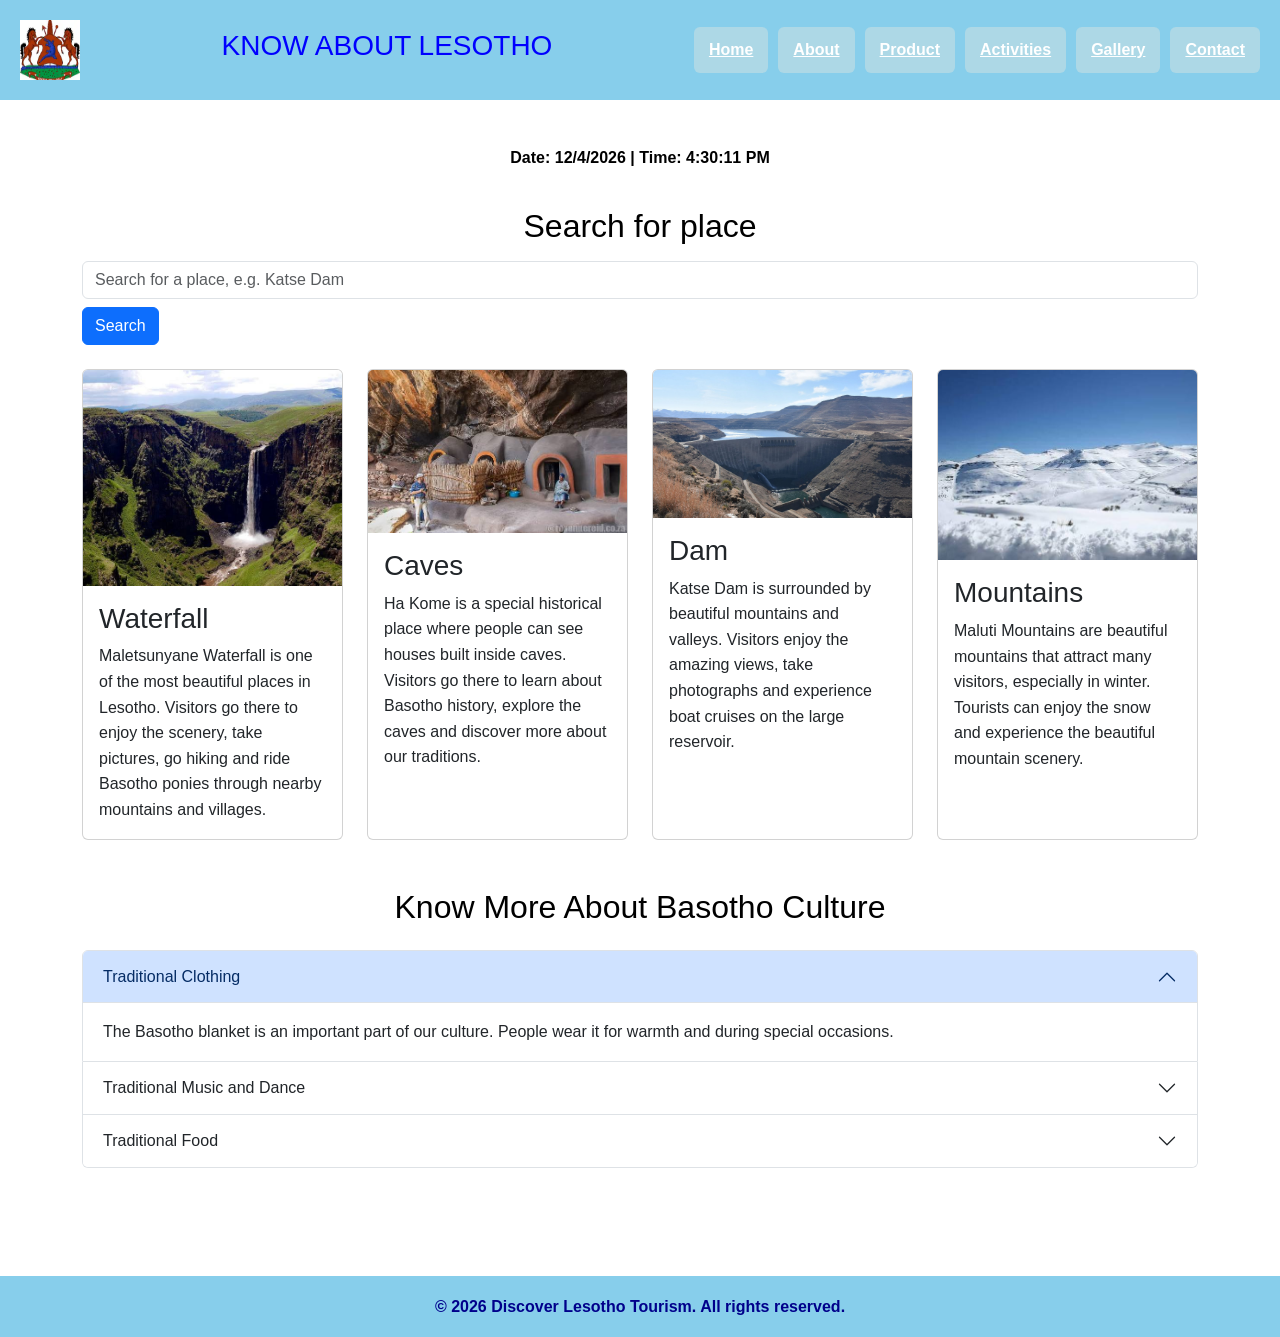
<file: about.html>
<!DOCTYPE html>
<html lang="en">
<head>
    <meta charset="UTF-8">
    <meta name="viewport" content="width=device-width, initial-scale=1.0">

    <title>Discover Lesotho</title>

    
    <link href="https://cdn.jsdelivr.net/npm/bootstrap@5.3.3/dist/css/bootstrap.min.css" rel="stylesheet">

    
    <link rel="stylesheet" href="style.css">
</head>

<body class="destination-page">

    
    <header>
         <img src="4000.webp"style="width: 60px;height: 60px">
        <h1>KNOW ABOUT LESOTHO</h1>

        <nav>
            <a href="index.html">Home</a>
            <a href="about.html">About</a>
            <a href="product.html">Product</a>
            <a href="activities.html">Activities</a>
            <a href="gallery.html">Gallery</a>
            <a href="contact.html">Contact</a>
        </nav>
    </header>

    <main>

        
        <section class="date-time">
            <p id="dateTime"></p>
        </section>

        
        <section class="container mb-4">

            <h2 class="text-center mb-3">Search for place</h2>

            <input type="search"
                   id="placeSearch"
                   class="form-control"
                   placeholder="Search for a place, e.g. Katse Dam"
                   oninput="resetSearch()">

            <button type="button"
                    class="btn btn-primary mt-2"
                    onclick="searchPlace()">
                Search
            </button>

            <p id="searchMessage" class="mt-2 text-center"></p>

        </section>

        
        <section class="container mb-5">

            <div class="row g-4" id="destinationList">

                
                <div class="col-md-6 col-lg-3 destination">

                    <article class="card h-100">

                        <img src="10.jpg"
                             class="card-img-top destination-image"
                             alt="Maletsunyane Waterfall">

                        <div class="card-body">

                            <h3 class="card-title">Waterfall</h3>

                            <p class="card-text">
                                Maletsunyane Waterfall is one of the most
                                beautiful places in Lesotho. Visitors go
                                there to enjoy the scenery, take pictures,
                                go hiking and ride Basotho ponies through
                                nearby mountains and villages.
                            </p>

                        </div>

                    </article>

                </div>

            
                <div class="col-md-6 col-lg-3 destination">

                    <article class="card h-100">

                        <img src="20.jpg"
                             class="card-img-top destination-image"
                             alt="Ha Kome Caves">

                        <div class="card-body">

                            <h3 class="card-title">Caves</h3>

                            <p class="card-text">
                                Ha Kome is a special historical place
                                where people can see houses built inside
                                caves. Visitors go there to learn about
                                Basotho history, explore the caves and
                                discover more about our traditions.
                            </p>

                        </div>

                    </article>

                </div>

        
                <div class="col-md-6 col-lg-3 destination">

                    <article class="card h-100">

                        <img src="150.jpg"
                             class="card-img-top destination-image"
                             alt="Katse Dam">

                        <div class="card-body">

                            <h3 class="card-title">Dam</h3>

                            <p class="card-text">
                                Katse Dam is surrounded by beautiful
                                mountains and valleys. Visitors enjoy
                                the amazing views, take photographs
                                and experience boat cruises on the
                                large reservoir.
                            </p>

                        </div>

                    </article>

                </div>

                
                <div class="col-md-6 col-lg-3 destination">

                    <article class="card h-100">

                        <img src="340.jpg"
                             class="card-img-top destination-image"
                             alt="Maluti Mountains">

                        <div class="card-body">

                            <h3 class="card-title">Mountains</h3>

                            <p class="card-text">
                                Maluti Mountains are beautiful mountains
                                that attract many visitors, especially
                                in winter. Tourists can enjoy the snow
                                and experience the beautiful mountain
                                scenery.
                            </p>

                        </div>

                    </article>

                </div>

            </div>

        </section>

        
        <section class="container mb-5">

            <h2 class="text-center mb-4">
                Know More About Basotho Culture
            </h2>

            <div class="accordion" id="cultureAccordion">

                
                <div class="accordion-item">

                    <h3 class="accordion-header">

                        <button class="accordion-button"
                                type="button"
                                data-bs-toggle="collapse"
                                data-bs-target="#traditionalClothing">

                            Traditional Clothing

                        </button>

                    </h3>

                    <div id="traditionalClothing"
                         class="accordion-collapse collapse show"
                         data-bs-parent="#cultureAccordion">

                        <div class="accordion-body">

                            The Basotho blanket is an important part
                            of our culture. People wear it for warmth
                            and during special occasions.

                        </div>

                    </div>

                </div>

                
                <div class="accordion-item">

                    <h3 class="accordion-header">

                        <button class="accordion-button collapsed"
                                type="button"
                                data-bs-toggle="collapse"
                                data-bs-target="#traditionalMusic">

                            Traditional Music and Dance

                        </button>

                    </h3>

                    <div id="traditionalMusic"
                         class="accordion-collapse collapse"
                         data-bs-parent="#cultureAccordion">

                        <div class="accordion-body">

                            Basotho people enjoy traditional songs
                            and dances such as Mohobelo and Mokhibo.
                            These performances are part of our
                            cultural celebrations.

                        </div>

                    </div>

                </div>

            
                <div class="accordion-item">

                    <h3 class="accordion-header">

                        <button class="accordion-button collapsed"
                                type="button"
                                data-bs-toggle="collapse"
                                data-bs-target="#traditionalFood">

                            Traditional Food

                        </button>

                    </h3>

                    <div id="traditionalFood"
                         class="accordion-collapse collapse"
                         data-bs-parent="#cultureAccordion">

                        <div class="accordion-body">

                            Visitors can also experience Basotho
                            traditional food such as papa, moroho
                            and other local dishes.

                        </div>

                    </div>

                </div>

            </div>

        </section>

    </main>

    
    <footer class="footer">

        <p>
            &copy; 2026 Discover Lesotho Tourism. All rights reserved.
        </p>

    </footer>

    

    <script>

        
        function showDateTime() {

            let today = new Date();

            let date = today.toLocaleDateString();

            let time = today.toLocaleTimeString();

            document.getElementById("dateTime").innerHTML =
                "Date: " + date + " | Time: " + time;

        }

        showDateTime();

        setInterval(showDateTime, 1000);


        
        function searchPlace() {

            let input = document.getElementById("placeSearch").value.toLowerCase().trim();

            let destinations = document.querySelectorAll(".destination");

            let message = document.getElementById("searchMessage");

            let found = false;

            destinations.forEach(function(place) {

                let name = place.textContent.toLowerCase();

                if (input !== "" && name.includes(input)) {

                    place.style.display = "";

                    found = true;

                } else {

                    place.style.display = "none";

                }

            });

            if (found) {

                message.innerHTML = "Destination found!";

                message.style.color = "green";

            } else {

                message.innerHTML = "Destination not found!";

                message.style.color = "red";

            }

        }


    
        function resetSearch() {

            let input = document.getElementById("placeSearch").value;

            if (input.trim() === "") {

                let destinations = document.querySelectorAll(".destination");

                destinations.forEach(function(place) {

                    place.style.display = "";

                });

                document.getElementById("searchMessage").innerHTML = "";

            }

        }

    </script>


    <script src="https://cdn.jsdelivr.net/npm/bootstrap@5.3.3/dist/js/bootstrap.bundle.min.js"></script>

</body>
</html>
</file>
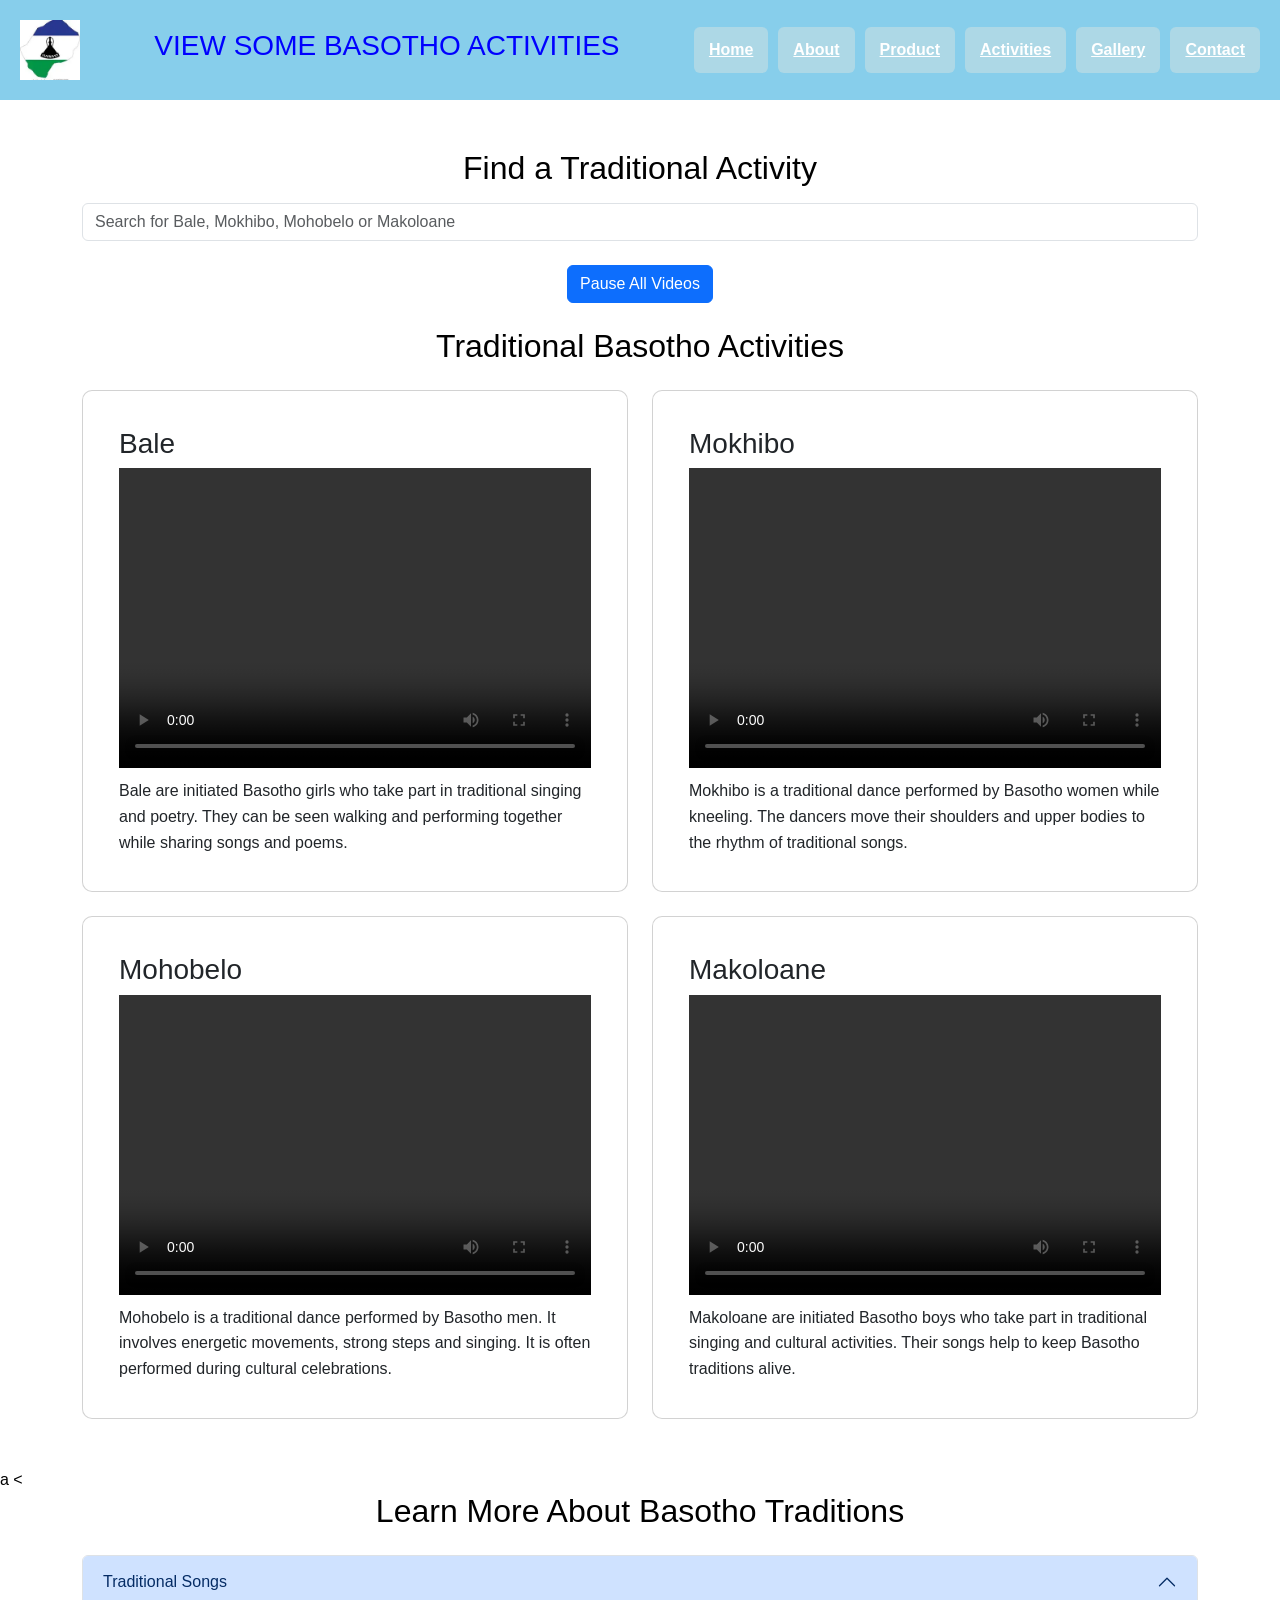
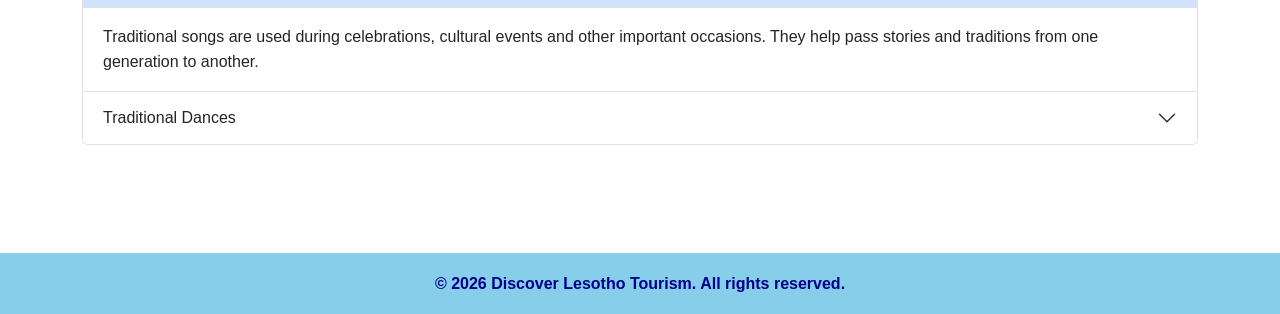
<file: activities.html>
<!DOCTYPE html>
<html lang="en">

<head>
    <meta charset="UTF-8">
    <meta name="viewport" content="width=device-width, initial-scale=1.0">

    <title>Basotho Activities - Discover Lesotho</title>

    
    <link href="https://cdn.jsdelivr.net/npm/bootstrap@5.3.3/dist/css/bootstrap.min.css" rel="stylesheet">


    <link rel="stylesheet" href="style.css">

</head>

<body class="activities-page">

    
    <header>
         <img src="5000.webp"style="width: 60px;height: 60px">

        <h1>VIEW SOME BASOTHO ACTIVITIES</h1>

        <nav>
            <a href="index.html">Home</a>
            <a href="about.html">About</a>
            <a href="product.html">Product</a>
            <a href="activities.html">Activities</a>
            <a href="gallery.html">Gallery</a>
            <a href="contact.html">Contact</a>
        </nav>

    </header>


    <main>

    
        <section class="container mt-4 mb-4">

            <h2 class="text-center mb-3">
                Find a Traditional Activity
            </h2>

            <input type="search"
                   id="activitySearch"
                   class="form-control"
                   placeholder="Search for Bale, Mokhibo, Mohobelo or Makoloane"
                   oninput="searchActivities()">

            <p id="activityMessage" class="text-center mt-2"></p>

        </section>



        <section class="container mb-4 text-center">

            <button type="button"
                    id="videoButton"
                    class="btn btn-primary"
                    onclick="controlVideos()">

                Pause All Videos

            </button>

        </section>


        
        <section class="container mb-5">

            <h2 class="text-center mb-4">
                Traditional Basotho Activities
            </h2>

            <div class="row g-4" id="activityList">


                
                <div class="col-md-6 activity-item">

                    <article class="card activity-box pink h-100">

                        <div class="card-body">

                            <h3 class="card-title">Bale</h3>

                            <video controls class="activity-video" preload="metadata">

                                <source src="bale.mp4" type="video/mp4">

                                Your browser does not support video playback.

                            </video>

                            <p class="card-text">

                                Bale are initiated Basotho girls who
                                take part in traditional singing and
                                poetry. They can be seen walking and
                                performing together while sharing
                                songs and poems.

                            </p>

                        </div>

                    </article>

                </div>


            
                <div class="col-md-6 activity-item">

                    <article class="card activity-box blue h-100">

                        <div class="card-body">

                            <h3 class="card-title">Mokhibo</h3>

                            <video controls class="activity-video" preload="metadata">

                                <source src="mokhibo.mp4" type="video/mp4">

                                Your browser does not support video playback.

                            </video>

                            <p class="card-text">

                                Mokhibo is a traditional dance performed
                                by Basotho women while kneeling. The
                                dancers move their shoulders and upper
                                bodies to the rhythm of traditional songs.

                            </p>

                        </div>

                    </article>

                </div>


            
                <div class="col-md-6 activity-item">

                    <article class="card activity-box pink h-100">

                        <div class="card-body">

                            <h3 class="card-title">Mohobelo</h3>

                            <video controls class="activity-video" preload="metadata">

                                <source src="mohobelo.mp4" type="video/mp4">

                                Your browser does not support video playback.

                            </video>

                            <p class="card-text">

                                Mohobelo is a traditional dance performed
                                by Basotho men. It involves energetic
                                movements, strong steps and singing.
                                It is often performed during cultural
                                celebrations.

                            </p>

                        </div>

                    </article>

                </div>


                <div class="col-md-6 activity-item">

                    <article class="card activity-box blue h-100">

                        <div class="card-body">

                            <h3 class="card-title">Makoloane</h3>

                            <video controls class="activity-video" preload="metadata">

                                <source src="makoloane.mp4" type="video/mp4">

                                Your browser does not support video playback.

                            </video>

                            <p class="card-text">

                                Makoloane are initiated Basotho boys
                                who take part in traditional singing
                                and cultural activities. Their songs
                                help to keep Basotho traditions alive.

                            </p>

                        </div>

                    </article>

                </div>


            </div>

        </section>

a
        <        <section class="container mb-5">

            <h2 class="text-center mb-4">
                Learn More About Basotho Traditions
            </h2>

            <div class="accordion" id="activityAccordion">


             
                <div class="accordion-item">

                    <h3 class="accordion-header">

                        <button class="accordion-button"
                                type="button"
                                data-bs-toggle="collapse"
                                data-bs-target="#songs">

                            Traditional Songs

                        </button>

                    </h3>

                    <div id="songs"
                         class="accordion-collapse collapse show"
                         data-bs-parent="#activityAccordion">

                        <div class="accordion-body">

                            Traditional songs are used during celebrations,
                            cultural events and other important occasions.
                            They help pass stories and traditions from
                            one generation to another.

                        </div>

                    </div>

                </div>


         
                <div class="accordion-item">

                    <h3 class="accordion-header">

                        <button class="accordion-button collapsed"
                                type="button"
                                data-bs-toggle="collapse"
                                data-bs-target="#dances">

                            Traditional Dances

                        </button>

                    </h3>

                    <div id="dances"
                         class="accordion-collapse collapse"
                         data-bs-parent="#activityAccordion">

                        <div class="accordion-body">

                            Basotho traditional dances express culture,
                            unity and history. Examples include Mokhibo
                            and Mohobelo.

                        </div>

                    </div>

                </div>


            </div>

        </section>

    </main>


   
    <footer class="footer">

        <p>
            &copy; 2026 Discover Lesotho Tourism. All rights reserved.
        </p>

    </footer>

    <script src="https://cdn.jsdelivr.net/npm/bootstrap@5.3.3/dist/js/bootstrap.bundle.min.js"></script>


   
    <script>

    
        function searchActivities() {

            let search = document.getElementById("activitySearch");

            let activities = document.querySelectorAll(".activity-item");

            let message = document.getElementById("activityMessage");

            let value = search.value.toLowerCase();

            let count = 0;

            activities.forEach(function(activity) {

                let name = activity.textContent.toLowerCase();

                if (name.includes(value)) {

                    activity.style.display = "";

                    count++;

                } else {

                    activity.style.display = "none";

                }

            });

            if (count === 0) {

                message.innerHTML = "No activity found.";

            } else {

                message.innerHTML = count + " activities found.";

            }

        }


    
        function controlVideos() {

            let videos = document.querySelectorAll("video");

            let videoButton = document.getElementById("videoButton");

            let allPaused = true;

            videos.forEach(function(video) {

                if (!video.paused) {

                    allPaused = false;

                }

            });

            if (allPaused) {

                videos.forEach(function(video) {

                    video.play();

                });

                videoButton.innerHTML = "Pause All Videos";

            } else {

                videos.forEach(function(video) {

                    video.pause();

                });

                videoButton.innerHTML = "Play All Videos";

            }

        }

    </script>

</body>

</html>
</file>
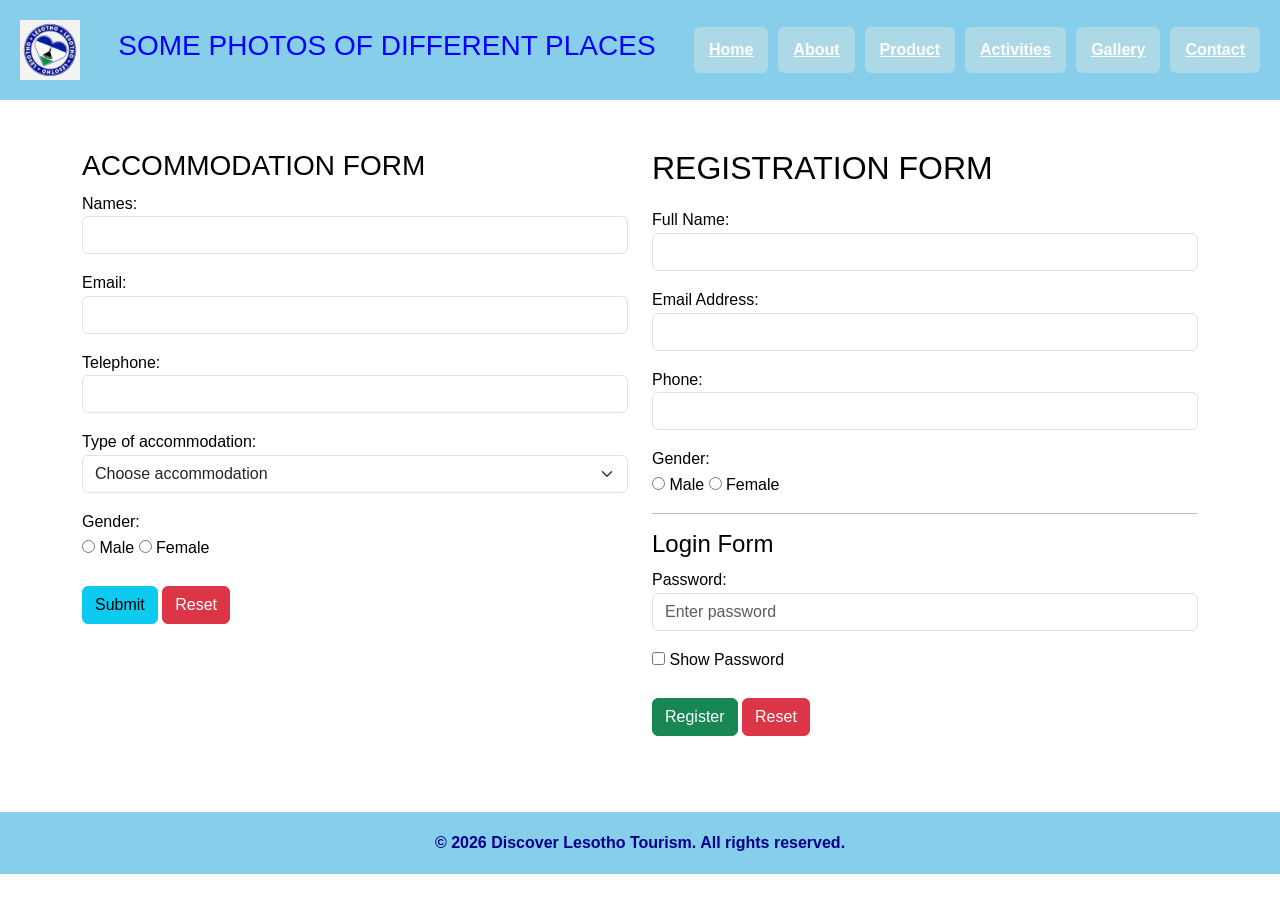
<file: contact.html>
<!DOCTYPE html>
<html>
<head>
    <meta charset="utf-8">
    <meta name="viewport" content="width=device-width, initial-scale=1">

    <title>Registration and Accommodation</title>

    <link href="https://cdn.jsdelivr.net/npm/bootstrap@5.3.8/dist/css/bootstrap.min.css" rel="stylesheet">

    
    <link rel="stylesheet" href="style.css">
</head>

<body class="form-page">

<header>
     <img src="7000.webp"style="width: 60px;height: 60px">
    <h1>SOME PHOTOS OF DIFFERENT PLACES</h1>

  <nav>
            <a href="index.html">Home</a>
            <a href="about.html">About</a>
            <a href="product.html">Product</a>
            <a href="activities.html">Activities</a>
            <a href="gallery.html">Gallery</a>
            <a href="contact.html">Contact</a>
        </nav>
</header>

<main class="container mt-4">

    <div class="row g-4">

        
        <div class="col-md-6">

            <form id="accommodationForm"
                  class="accommodation-form"
                  onsubmit="submitAccommodation(event)">

                <h3>ACCOMMODATION FORM</h3>

                <label for="accommodationName">Names:</label>
                <input type="text" id="accommodationName"
                       class="form-control mb-3" required>

                <label for="accommodationEmail">Email:</label>
                <input type="email" id="accommodationEmail"
                       class="form-control mb-3" required>

                <label for="accommodationPhone">Telephone:</label>
                <input type="tel" id="accommodationPhone"
                       class="form-control mb-3" required>

                <label for="accommodationType">Type of accommodation:</label>
                <select id="accommodationType"
                        class="form-select mb-3" required>

                    <option value="">Choose accommodation</option>
                    <option value="Hotel">Hotel</option>
                    <option value="Lodge">Lodge</option>
                    <option value="Guest House">Guest House</option>
                    <option value="Camping">Camping</option>

                </select>

                <label>Gender:</label><br>

                <input type="radio" name="accommodationGender"
                       value="Male" required>
                <label>Male</label>

                <input type="radio" name="accommodationGender"
                       value="Female">
                <label>Female</label>

                <br><br>

                <button type="submit" class="btn btn-info">
                    Submit
                </button>

                <button type="reset" class="btn btn-danger">
                    Reset
                </button>

                <p id="accommodationResult" class="mt-3"></p>

            </form>

        </div>

        
        <div class="col-md-6">

            <form id="myForm"
                  class="registration-form"
                  onsubmit="registerUser(event)">

                <h2>REGISTRATION FORM</h2>

                <label for="fullName">Full Name:</label>
                <input type="text" id="fullName"
                       class="form-control mb-3" required>

                <label for="email">Email Address:</label>
                <input type="email" id="email"
                       class="form-control mb-3" required>

                <label for="phone">Phone:</label>
                <input type="tel" id="phone"
                       class="form-control mb-3" required>

                <label>Gender:</label><br>

                <input type="radio" name="gender"
                       value="Male" required>
                <label>Male</label>

                <input type="radio" name="gender"
                       value="Female">
                <label>Female</label>

                <hr>

                <h4>Login Form</h4>

                <label for="password">Password:</label>
                <input type="password" id="password"
                       class="form-control mb-3"
                       placeholder="Enter password"
                       minlength="6" required>

                <input type="checkbox" id="showPassword"
                       onchange="showMyPassword()">

                <label for="showPassword">Show Password</label>

                <br><br>

                <button type="submit" class="btn btn-success">
                    Register
                </button>

                <button type="reset" class="btn btn-danger">
                    Reset
                </button>

                <p id="result" class="mt-3"></p>

            </form>

        </div>

    </div>

</main>

<footer class="footer">
    <p>&copy; 2026 Discover Lesotho Tourism. All rights reserved.</p>
</footer>

<script>
function submitAccommodation(event) {

    event.preventDefault();

    let name = document.getElementById("accommodationName").value;

    let type = document.getElementById("accommodationType").value;

    document.getElementById("accommodationResult").innerHTML =
        "Accommodation form submitted successfully! Thank you " +
        name + ". Your selected accommodation is " + type + ".";

}



function registerUser(event) {

    event.preventDefault();

    let name = document.getElementById("fullName").value;

    document.getElementById("result").innerHTML =
        "Registration Successful! Welcome " + name;

}



function showMyPassword() {

    let password = document.getElementById("password");

    let showPassword = document.getElementById("showPassword");

    if (showPassword.checked) {

        password.type = "text";

    } else {

        password.type = "password";

    }

}



document.getElementById("accommodationForm").onreset = function() {

    document.getElementById("accommodationResult").innerHTML = "";

};



document.getElementById("myForm").onreset = function() {

    document.getElementById("result").innerHTML = "";

    document.getElementById("password").type = "password";

    document.getElementById("showPassword").checked = false;

};

</script>

</body>
</html>
</file>
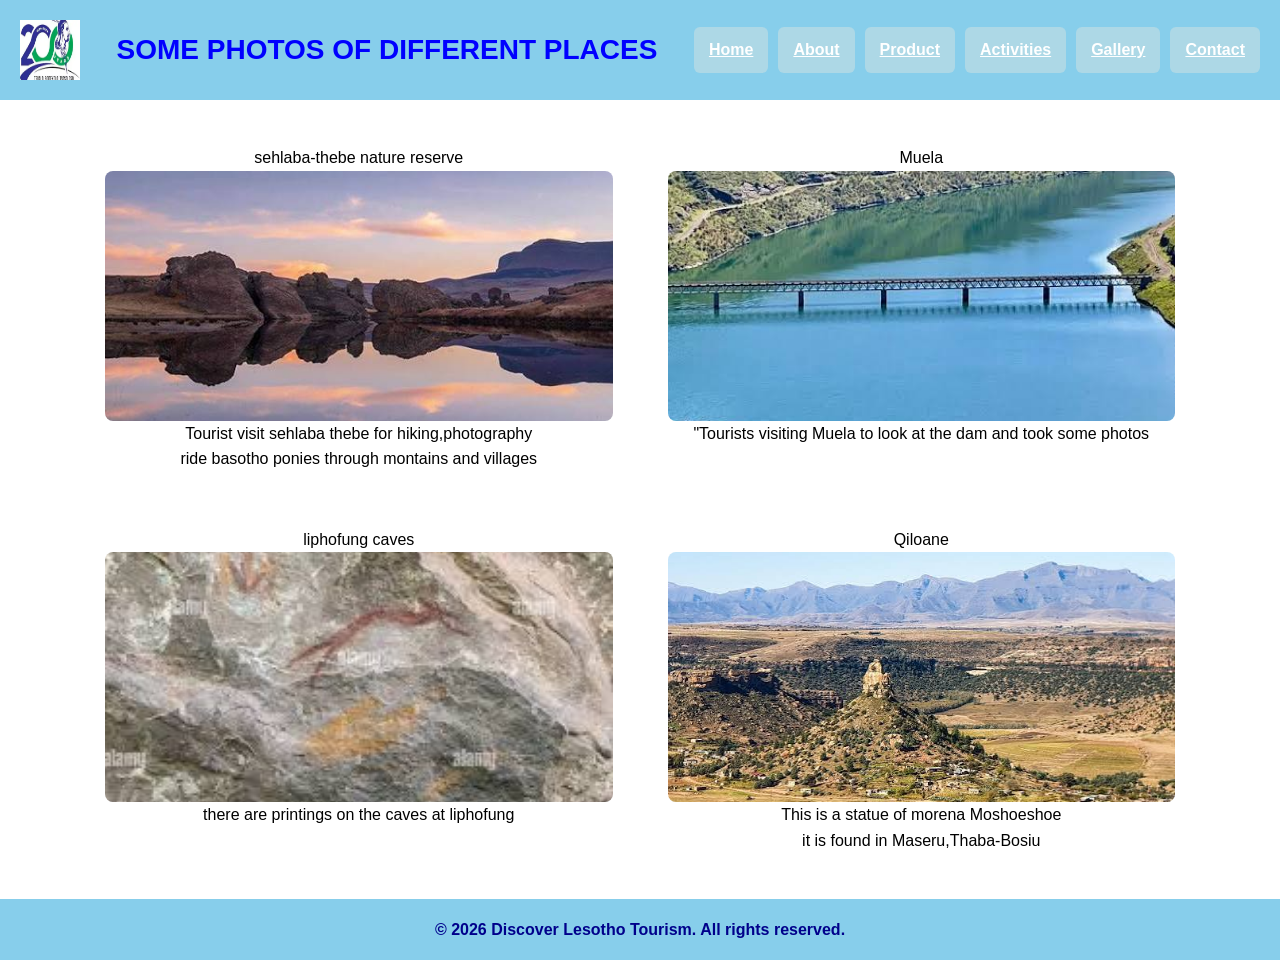
<file: gallery.html>
<!DOCTYPE html>
<html>
<head>
	<meta charset="utf-8">
	<meta name="viewport" content="width=device-width, initial-scale=1">
	<title></title>
	<link rel="stylesheet" href="style.css">
</head>
<body>
<header>
     <img src="2000.webp"style="width: 60px;height: 60px">
    <h1>SOME PHOTOS OF DIFFERENT PLACES</h1>

    <nav>
            <a href="index.html">Home</a>
            <a href="about.html">About</a>
            <a href="product.html">Product</a>
            <a href="activities.html">Activities</a>
            <a href="gallery.html">Gallery</a>
            <a href="contact.html">Contact</a>
        </nav>

</header>

<div class="image">


<div>
	<p>sehlaba-thebe nature reserve</p>
    <img class="first-image" src="sehlaba.jpg" alt="maletsunyane waterfall">
    <p>Tourist visit sehlaba thebe for hiking,photography<br>
    	ride basotho ponies through montains and villages

    </p>
</div>

<div>
	<p>Muela</p>
    <img class="second-image" src="dam.jpg" alt="kome caves">
    <p>"Tourists visiting  Muela to look at the dam and took some photos</p>
</div> 

<div> 
    <p>liphofung caves</p>  

    <img class="third-image" src="rock 1.jpg" alt="Katse Dam">
    <P>there are printings on the caves at liphofung</P>
</div>

<div>
	<p>Qiloane</p>
    <img  class="fourth-image"src="thaba.jpg">
    <P> This is a statue of morena Moshoeshoe<br>it is found in Maseru,Thaba-Bosiu</P>
</div>


</div>
<div class="footer">

<footer>
        <p>&copy; 2026 Discover Lesotho Tourism. All rights reserved.</p>
        
 </footer>
</div>


</body>
</html>
</file>
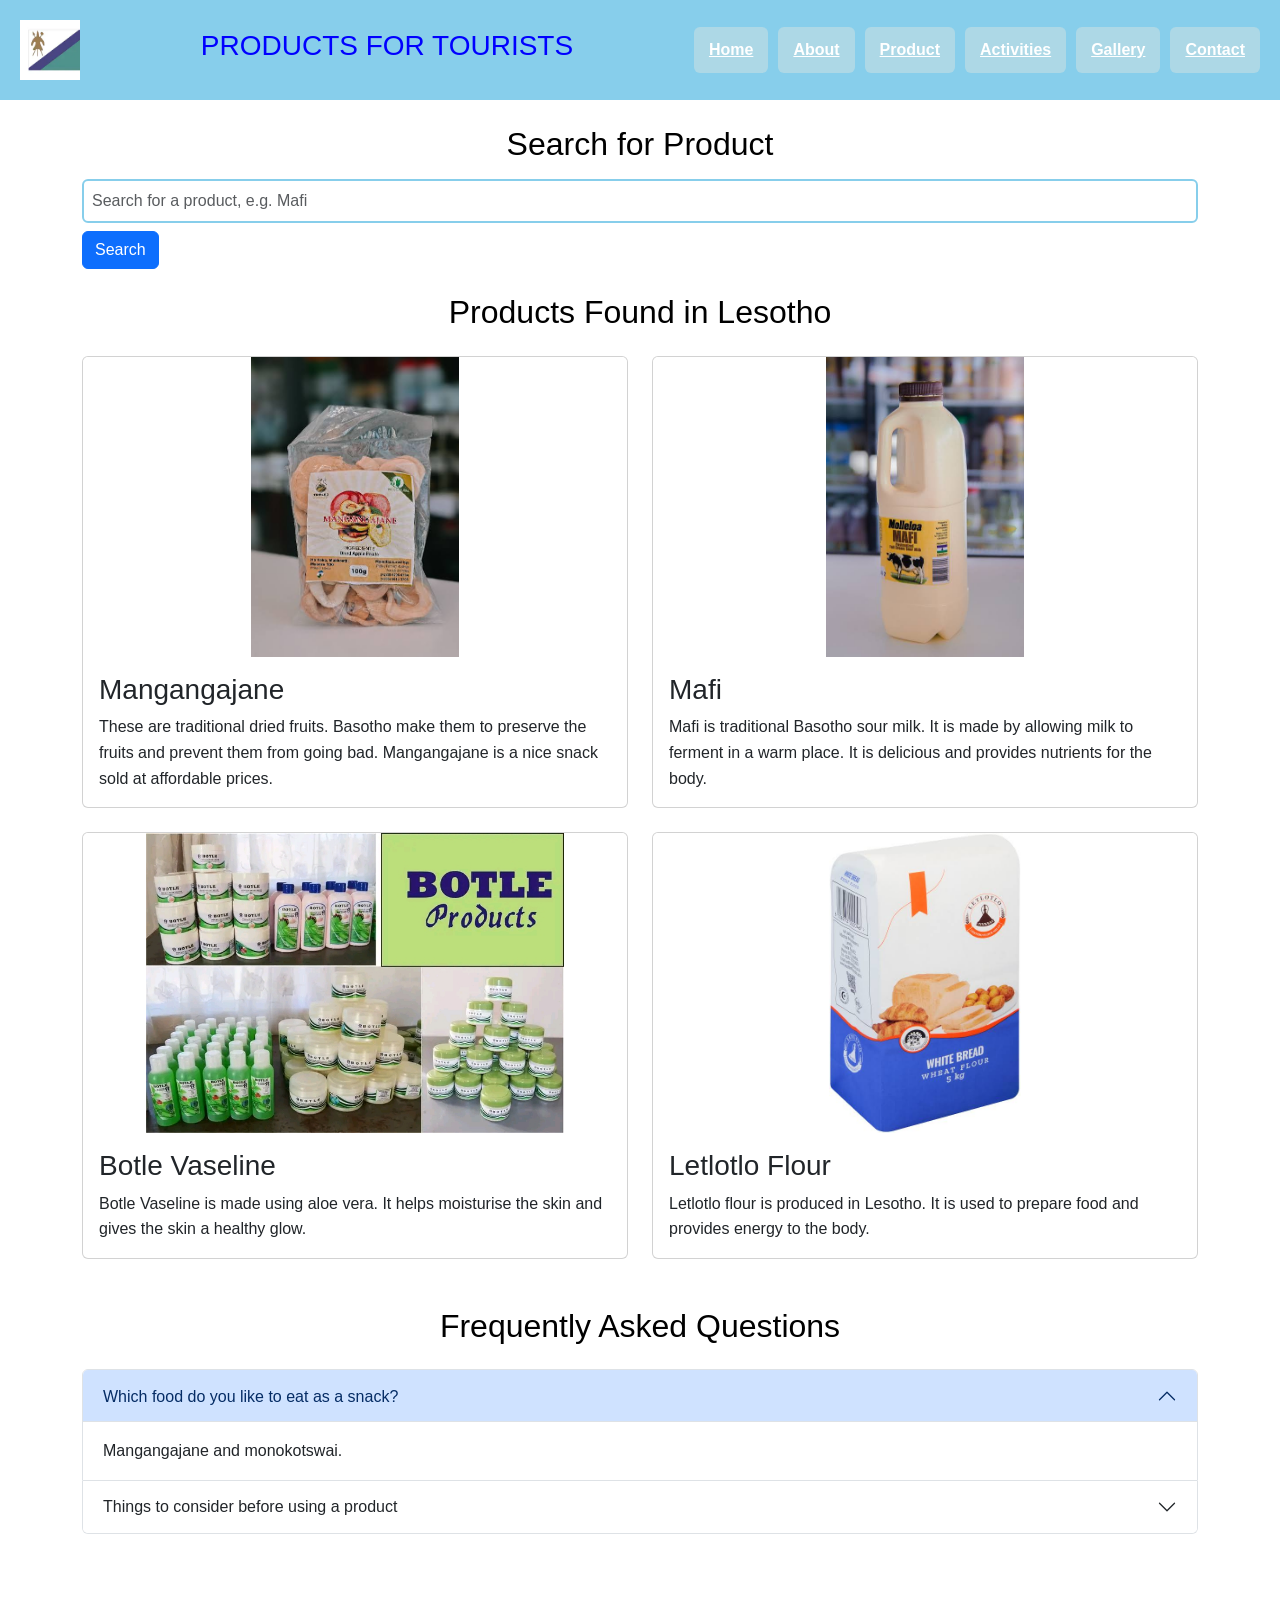
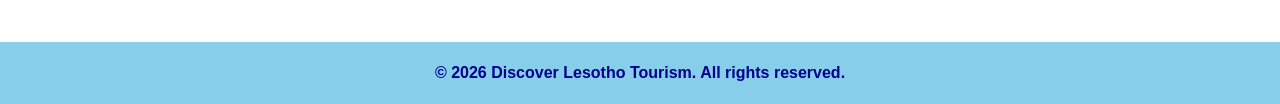
<file: product.html>
<!DOCTYPE html>
<html lang="en">

<head>
    <meta charset="UTF-8">
    <meta name="viewport" content="width=device-width, initial-scale=1.0">

    <title>Products</title>

    
    <link href="https://cdn.jsdelivr.net/npm/bootstrap@5.3.3/dist/css/bootstrap.min.css" rel="stylesheet">

    
    <link rel="stylesheet" href="style.css">

</head>

<body class="product-page">

    
    <header>
         <img src="3000.webp"style="width: 60px;height: 60px">

        <h1>PRODUCTS FOR TOURISTS</h1>

        <nav>
            <a href="index.html">Home</a>
            <a href="about.html">About</a>
            <a href="product.html">Product</a>
            <a href="activities.html">Activities</a>
            <a href="gallery.html">Gallery</a>
            <a href="contact.html">Contact</a>
        </nav>

    </header>

    <main>

    
        <section class="container mb-4">

            <h2 class="text-center mb-3">Search for Product</h2>

            <input type="search"
                   id="productSearch"
                   class="form-control"
                   placeholder="Search for a product, e.g. Mafi"
                   oninput="resetProductSearch()">

            <button type="button"
                    class="btn btn-primary mt-2"
                    onclick="searchProduct()">

                Search

            </button>

            <p id="accommodationMessage" class="text-center mt-2"></p>

        </section>


    
        <section class="container mb-5">

            <h2 class="text-center mb-4">Products Found in Lesotho</h2>

            <div class="row g-4" id="productList">

                
                <div class="col-md-6 product-item">

                    <article class="card h-100">

                        <img src="mangangajane.jpg"
                             class="card-img-top product-image"
                             alt="Mangangajane traditional Basotho snack">

                        <div class="card-body">

                            <h3 class="card-title">Mangangajane</h3>

                            <p class="card-text">
                                These are traditional dried fruits. Basotho make
                                them to preserve the fruits and prevent them
                                from going bad. Mangangajane is a nice snack
                                sold at affordable prices.
                            </p>

                        </div>

                    </article>

                </div>


    
                <div class="col-md-6 product-item">

                    <article class="card h-100">

                        <img src="mafi.jpg"width= "100%"
                             class="card-img-top product-image"
                             alt="Traditional Basotho mafi sour milk">

                        <div class="card-body">

                            <h3 class="card-title">Mafi</h3>

                            <p class="card-text">
                                Mafi is traditional Basotho sour milk. It is
                                made by allowing milk to ferment in a warm
                                place. It is delicious and provides nutrients
                                for the body.
                            </p>

                        </div>

                    </article>

                </div>


            
                <div class="col-md-6 product-item">

                    <article class="card h-100">

                        <img src="botle.webp"
                             class="card-img-top product-image"
                             alt="Botle aloe vera Vaseline">

                        <div class="card-body">

                            <h3 class="card-title">Botle Vaseline</h3>

                            <p class="card-text">
                                Botle Vaseline is made using aloe vera.
                                It helps moisturise the skin and gives
                                the skin a healthy glow.
                            </p>

                        </div>

                    </article>

                </div>


            
                <div class="col-md-6 product-item">

                    <article class="card h-100">

                        <img src="letlotlo.jpg"
                             class="card-img-top product-image"
                             alt="Letlotlo flour produced in Lesotho">

                        <div class="card-body">

                            <h3 class="card-title">Letlotlo Flour</h3>

                            <p class="card-text">
                                Letlotlo flour is produced in Lesotho.
                                It is used to prepare food and provides
                                energy to the body.
                            </p>

                        </div>

                    </article>

                </div>

            </div>

        </section>



        <section class="container mb-5">

            <h2 class="text-center mb-4">
                Frequently Asked Questions
            </h2>

            <div class="accordion" id="productAccordion">


                
                <div class="accordion-item">

                    <h3 class="accordion-header">

                        <button class="accordion-button"
                                type="button"
                                data-bs-toggle="collapse"
                                data-bs-target="#questionOne"
                                aria-expanded="true"
                                aria-controls="questionOne">

                            Which food do you like to eat as a snack?

                        </button>

                    </h3>

                    <div id="questionOne"
                         class="accordion-collapse collapse show"
                         data-bs-parent="#productAccordion">

                        <div class="accordion-body">

                            Mangangajane and monokotswai.

                        </div>

                    </div>

                </div>


            
                <div class="accordion-item">

                    <h3 class="accordion-header">

                        <button class="accordion-button collapsed"
                                type="button"
                                data-bs-toggle="collapse"
                                data-bs-target="#questionTwo"
                                aria-expanded="false"
                                aria-controls="questionTwo">

                            Things to consider before using a product

                        </button>

                    </h3>

                    <div id="questionTwo"
                         class="accordion-collapse collapse"
                         data-bs-parent="#productAccordion">

                        <div class="accordion-body">

                            Expiry date and ingredients.

                        </div>

                    </div>

                </div>

            </div>

        </section>

    </main>


    
    <footer class="footer">

        <p>
            &copy; 2026 Discover Lesotho Tourism. All rights reserved.
        </p>

    </footer>



    <script>

        
        function searchProduct() {

            let input = document.getElementById("productSearch").value.toLowerCase().trim();

            let products = document.querySelectorAll(".product-item");

            let message = document.getElementById("accommodationMessage");

            let found = false;

            products.forEach(function(place) {

                let name = place.textContent.toLowerCase();

                if (input !== "" && name.includes(input)) {

                    place.style.display = "";

                    found = true;

                } else {

                    place.style.display = "none";

                }

            });

            if (found) {

                message.innerHTML = "Product found!";

                message.style.color = "green";

            } else {

                message.innerHTML = "Product not found!";

                message.style.color = "red";

            }

        }


        
        function resetProductSearch() {

            let input = document.getElementById("productSearch").value;

            if (input.trim() === "") {

                let products = document.querySelectorAll(".product-item");

                products.forEach(function(place) {

                    place.style.display = "";

                });

                document.getElementById("accommodationMessage").innerHTML = "";

            }

        }

    </script>



    <script src="https://cdn.jsdelivr.net/npm/bootstrap@5.3.3/dist/js/bootstrap.bundle.min.js"></script>

</body>

</html>
</file>
<file: style.css>
* {
    box-sizing: border-box;
    margin: 0;
    padding: 0;
}

body {
    font-family: Arial, sans-serif;
    background-color: white;
    color:black;
    line-height: 1.6;
}
/* HEADER */
header {
    background-color: skyblue;
    padding: 20px;
    display: flex;
    justify-content: space-between;
    align-items: center;
    flex-wrap: wrap;
    gap: 15px;
}

header h1 {
    color: blue;
    font-size: 28px;
}

header nav {
    display: flex;
    flex-direction: row;
    align-items: center;
    gap: 10px;
    flex-wrap: wrap;
}

header nav a {
    display: inline-block;
    padding: 10px 15px;
    background-color: lightblue;
    color: white;
    border-radius: 6px;
    font-weight: bold;
    white-space: nowrap;
   
}

header nav a:hover {
    background-color: blue;
    color: white;
}



main {
    padding-top: 25px;
    padding-bottom: 30px;
}

section {
    margin-bottom: 30px;
}

h2 {
    color: black;
    margin-bottom: 20px;
}



.home-page {
    background-image: url("./images/60.jpg");
    background-size: cover;
    background-position: center;
    background-repeat: no-repeat;
    background-attachment: fixed;
    min-height: 100px;
}


body.light-mode {
    background-color: white;
    color: black;
}

/* DARK MODE */
body.dark-mode {
    background-color: #222;
    color: white;
}

/* Dark mode headings and paragraphs */
body.dark-mode h1,
body.dark-mode h2,
body.dark-mode h3,
body.dark-mode p,
body.dark-mode label {
    color: white;
}

/* Dark mode cards */
body.dark-mode .destination {
    background-color: #333;
    color: white;
}






.about-page {
    background-color: white;
}

.about-page .accommodation-item {
    margin-bottom: 20px;
}

.about-page .accommodation-image {
    width: 100%;
    height: 250px;
    object-fit: cover;
}

.about-page .card {
    border-radius: 10px;
    overflow: hidden;
    
}

.about-page .card-body {
    padding: 20px;
}

.about-page #placeSearch {
    margin-top: 10px;
    margin-bottom: 10px;
}


.date-time {
    text-align: center;
    color: black;
    padding: 10px;
    margin: 10px;
    border-radius: 8px;
    font-weight: bold;
}




.product-page {
    background-color: white;
}





.product-page #productSearch {
    border: 2px solid skyblue;
    border-radius: 6px;
    padding: 8px;
}

.product-page #productMessage {
    color: deepskyblue;
    font-weight: bold;
}




.product-page .product-item {
    display: flex;
}

.product-page .product-item .card {
    width: 100%;
    height: 100%;
    overflow: hidden;
}

.product-page .product-item .product-image {
    width: 100%;
    height: 300px;
    object-fit: contain;
    object-position: center;
    display: block;
    background-color: white;
}

.activity-box {
    padding: 20px;
    border-radius: 10px;
    height: 100%;
}

.pink {
    background-color: white;
}

.blue {
    background-color: white;
}

.activity-video {
    width: 100%;
    height: 300px;
    object-fit: contain;
    display: block;
}

.activity-box p {
    margin-top: 10px;
}

.image {
    display: grid;
    grid-template-columns: 1fr 1fr;
    gap: 25px;
    width: 90%;
    max-width: 1100px;
    margin: 30px auto;
}

.image > div {
    background-color: white;
    padding: 15px;
    text-align: center;
    border-radius: 10px;
    
}

.image img {
    width: 100%;
    height: 250px;
    object-fit: cover;
    display: block;
    border-radius: 8px;
}





.contact-page {
    background-color: white;
}

.contact-page form,
.contact-page .accommodation-form {
    background-color: white;
    padding: 25px;
    margin: 25px auto;
    border-radius: 10px;
    
    max-width: 650px;
}

.contact-page form h3,
.contact-page h2 {
    color: black;
    text-align: center;
    margin-bottom: 20px;
}

.contact-page label {
    display: inline-block;
    font-weight: bold;
    margin-bottom: 7px;
    color: black;
}

.contact-page input:not([type="radio"]),
.contact-page select,
.contact-page textarea {
    width: 100%;
    padding: 11px;
    margin-bottom: 15px;
    border-radius: 6px;
   
}
.contact-page input:focus,
.contact-page textarea:focus {
    border-color: skyblue;
    outline: none;
}

.contact-page input[type="radio"] {
    margin: 8px;
}

.contact-page button {
    background-color: blue;
    color: white;
    padding: 11px 22px;
    border: none;
    border-radius: 6px;
    cursor: pointer;
    margin: 5px;
}






.footer {
    display: block;
    width: 100%;
    background-color: skyblue;
    color: green;
    text-align: center;
    padding: 18px 10px;
    margin-top: 30px;
    font-weight: bold;
}

.footer p {
    color: darkblue;
    margin: 0;
    font-size: 16px;
}




@media screen and (max-width: 992px) {

    header {
        padding: 15px;
    }

    header h1 {
        font-size: 24px;
    }

    header nav {
        gap: 8px;
    }

    header nav a {
        padding: 8px 10px;
        font-size: 14px;
    }

    .image {
        width: 95%;
        gap: 15px;
    }

    .activity-video {
        height: 250px;
    }

    .product-page .product-item .product-image {
        height: 250px;
    }
}


@media screen and (max-width: 768px) {

       header {
        flex-direction: column;
        text-align: center;
        gap: 15px;
    }

    header h1 {
        font-size: 22px;
    }

    header nav {
        justify-content: center;
        flex-wrap: wrap;
        width: 100%;
    }

    header nav a {
        padding: 8px 10px;
        font-size: 13px;
    }

    
    main {
        padding: 15px;
    }

    section {
        margin-bottom: 20px;
    }

    
    .home-page {
        background-attachment: scroll;
        min-height: 100vh;
    }

    
    .image {
        grid-template-columns: 1fr;
        width: 95%;
        gap: 15px;
    }

    .image img {
        height: 230px;
    }

   
    .activity-box {
        padding: 15px;
    }

    .activity-video {
        height: 220px;
    }

    .product-page .product-item {
        display: block;
    }

    .product-page .product-item .product-image {
        height: 220px;
    }

    
    .contact-page form,
    .contact-page .accommodation-form {
        width: 100%;
        padding: 15px;
    }

    
    .footer {
        padding: 15px 8px;
    }

    .footer p {
        font-size: 14px;
    }
}
</file>
